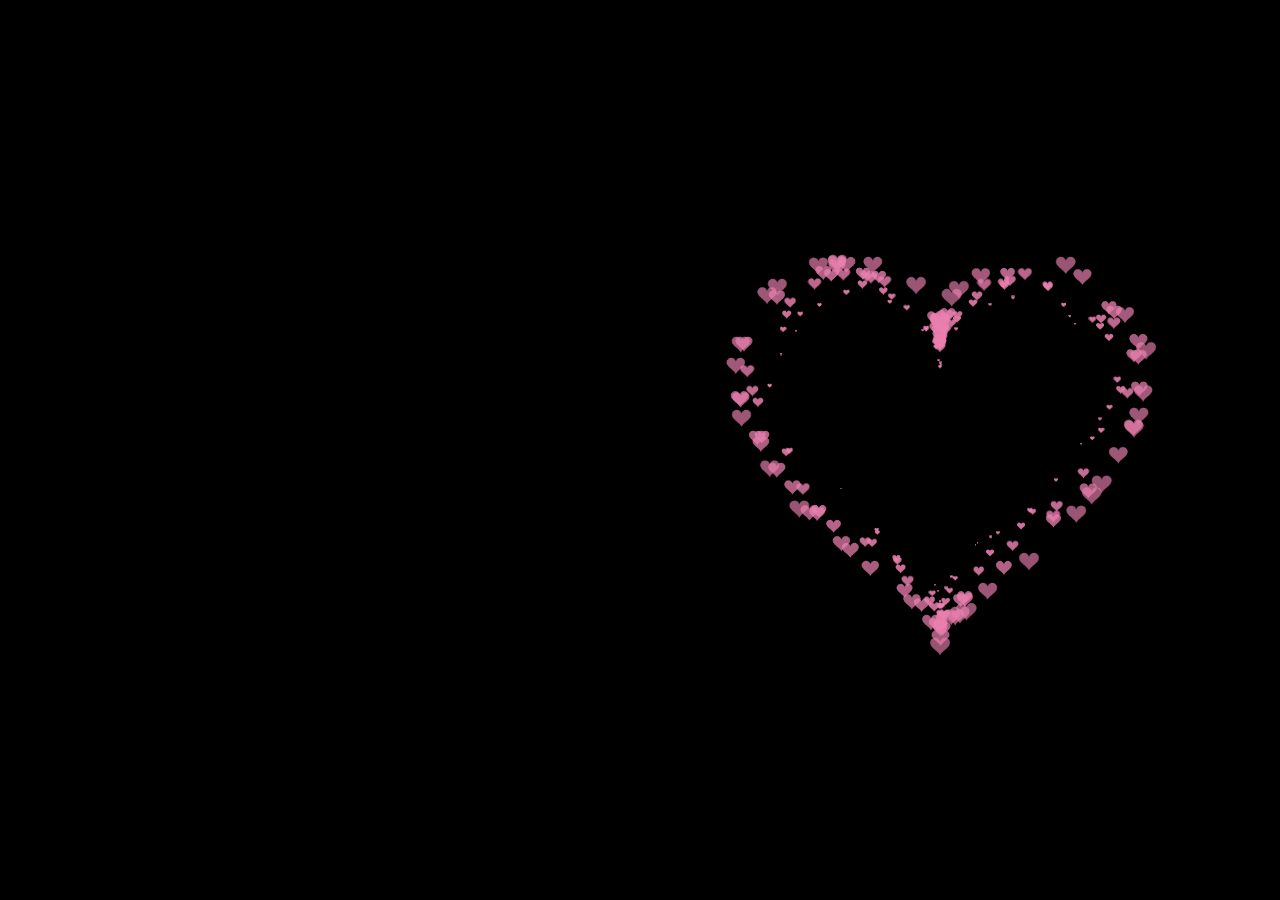
<file: yes.html>
<!DOCTYPE html>
<html lang="th">
<head>
  <meta charset="UTF-8">
  <title>Love Heart Animation</title>
  <style>
    html, body {
      height: 100%;
      margin: 0;
      background: #000;
      overflow: hidden;
    }
    #pinkboard {
      position: absolute;
      width: 100vw;
      height: 100vh;
      left: 0; top: 0;
      z-index: 1;
    }
    #side-img {
      position: absolute;
      left: 8vw; /* ปรับระยะห่างจากขอบซ้าย */
      top: 50%;
      transform: translateY(-50%);
      width: 400px; /* ปรับขนาดให้เหมาะสม */
      max-width: 25vw;
      z-index: 2;
      pointer-events: none;
      user-select: none;
    }
    #lyrics {
      position: absolute;
      left: 8vw; /* ขยับจาก 3vw เป็น 8vw */
      top: 50%;
      transform: translateY(-50%);
      color: #fff;
      font-size: 1.7vw;
      width: 28vw;
      z-index: 3;
      text-align: left;
      text-shadow: 2px 2px 8px #000;
      line-height: 1.5;
      pointer-events: none;
      user-select: none;
    }
  </style>
</head>
<body>
  <canvas id="pinkboard"></canvas>
  <div id="lyrics"></div>
  <audio id="bg-music" src="music.mp3" autoplay loop></audio>
  <script>
/*
 * Settings
 */
var settings = {
  particles: {
    length:   500, 
    duration:   2, 
    velocity: 100, 
    effect: -0.75, 
    size:      30, 
  },
};

(function(){var b=0;var c=["ms","moz","webkit","o"];for(var a=0;a<c.length&&!window.requestAnimationFrame;++a){window.requestAnimationFrame=window[c[a]+"RequestAnimationFrame"];window.cancelAnimationFrame=window[c[a]+"CancelAnimationFrame"]||window[c[a]+"CancelRequestAnimationFrame"]}if(!window.requestAnimationFrame){window.requestAnimationFrame=function(h,e){var d=new Date().getTime();var f=Math.max(0,16-(d-b));var g=window.setTimeout(function(){h(d+f)},f);b=d+f;return g}}if(!window.cancelAnimationFrame){window.cancelAnimationFrame=function(d){clearTimeout(d)}}})();

var Point = (function() {

  function Point(x, y) {

    this.x = (typeof x !== 'undefined') ? x : 0;

    this.y = (typeof y !== 'undefined') ? y : 0;

  }

  Point.prototype.clone = function() {

    return new Point(this.x, this.y);

  };

  Point.prototype.length = function(length) {

    if (typeof length == 'undefined')

      return Math.sqrt(this.x * this.x + this.y * this.y);

    this.normalize();

    this.x *= length;

    this.y *= length;

    return this;

  };

  Point.prototype.normalize = function() {

    var length = this.length();

    this.x /= length;

    this.y /= length;

    return this;

  };

  return Point;

})();


/*

 * Particle class

 */

var Particle = (function() {

  function Particle() {

    this.position = new Point();

    this.velocity = new Point();

    this.acceleration = new Point();

    this.age = 0;

  }

  Particle.prototype.initialize = function(x, y, dx, dy) {

    this.position.x = x;

    this.position.y = y;

    this.velocity.x = dx;

    this.velocity.y = dy;

    this.acceleration.x = dx * settings.particles.effect;

    this.acceleration.y = dy * settings.particles.effect;

    this.age = 0;

  };

  Particle.prototype.update = function(deltaTime) {

    this.position.x += this.velocity.x * deltaTime;

    this.position.y += this.velocity.y * deltaTime;

    this.velocity.x += this.acceleration.x * deltaTime;

    this.velocity.y += this.acceleration.y * deltaTime;

    this.age += deltaTime;

  };

  Particle.prototype.draw = function(context, image) {

    function ease(t) {

      return (--t) * t * t + 1;

    }

    var size = image.width * ease(this.age / settings.particles.duration);

    context.globalAlpha = 1 - this.age / settings.particles.duration;

    context.drawImage(image, this.position.x - size / 2, this.position.y - size / 2, size, size);

  };

  return Particle;

})();


var ParticlePool = (function() {

  var particles,

      firstActive = 0,

      firstFree   = 0,

      duration    = settings.particles.duration;

 

  function ParticlePool(length) {


    particles = new Array(length);

    for (var i = 0; i < particles.length; i++)

      particles[i] = new Particle();

  }

  ParticlePool.prototype.add = function(x, y, dx, dy) {

    particles[firstFree].initialize(x, y, dx, dy);

    firstFree++;

    if (firstFree   == particles.length) firstFree   = 0;

    if (firstActive == firstFree       ) firstActive++;

    if (firstActive == particles.length) firstActive = 0;

  };

  ParticlePool.prototype.update = function(deltaTime) {

    var i;

    if (firstActive < firstFree) {

      for (i = firstActive; i < firstFree; i++)

        particles[i].update(deltaTime);

    }

    if (firstFree < firstActive) {

      for (i = firstActive; i < particles.length; i++)

        particles[i].update(deltaTime);

      for (i = 0; i < firstFree; i++)

        particles[i].update(deltaTime);

    }

    while (particles[firstActive].age >= duration && firstActive != firstFree) {

      firstActive++;

      if (firstActive == particles.length) firstActive = 0;

    }

  };

  ParticlePool.prototype.draw = function(context, image) {
    if (firstActive < firstFree) {

      for (i = firstActive; i < firstFree; i++)

        particles[i].draw(context, image);

    }

    if (firstFree < firstActive) {

      for (i = firstActive; i < particles.length; i++)

        particles[i].draw(context, image);

      for (i = 0; i < firstFree; i++)

        particles[i].draw(context, image);

    }

  };

  return ParticlePool;

})();


(function(canvas) {

  var context = canvas.getContext('2d'),

      particles = new ParticlePool(settings.particles.length),

      particleRate = settings.particles.length / settings.particles.duration, // particles/sec

      time;

  function pointOnHeart(t) {

    return new Point(

      160 * Math.pow(Math.sin(t), 3),

      130 * Math.cos(t) - 50 * Math.cos(2 * t) - 20 * Math.cos(3 * t) - 10 * Math.cos(4 * t) + 25

    );

  }

  var image = (function() {

    var canvas  = document.createElement('canvas'),

        context = canvas.getContext('2d');

    canvas.width  = settings.particles.size;

    canvas.height = settings.particles.size;

    function to(t) {

      var point = pointOnHeart(t);

      point.x = settings.particles.size / 2 + point.x * settings.particles.size / 350;

      point.y = settings.particles.size / 2 - point.y * settings.particles.size / 350;

      return point;

    }

    context.beginPath();

    var t = -Math.PI;

    var point = to(t);

    context.moveTo(point.x, point.y);

    while (t < Math.PI) {

      t += 0.01; 

      point = to(t);

      context.lineTo(point.x, point.y);

    }

    context.closePath();

    context.fillStyle = '#ea80b0';

    context.fill();

    var image = new Image();

    image.src = canvas.toDataURL();

    return image;

  })();


  function render() {

    requestAnimationFrame(render);

    var newTime   = new Date().getTime() / 1000,

        deltaTime = newTime - (time || newTime);

    time = newTime;

    context.clearRect(0, 0, canvas.width, canvas.height);

    var amount = particleRate * deltaTime;

    for (var i = 0; i < amount; i++) {

      var pos = pointOnHeart(Math.PI - 2 * Math.PI * Math.random());

      var dir = pos.clone().length(settings.particles.velocity);

      particles.add(canvas.width / 2 + pos.x + 300, canvas.height / 2 - pos.y, dir.x, -dir.y);

    }

    particles.update(deltaTime);

    particles.draw(context, image);

  }

  function onResize() {

    canvas.width  = canvas.clientWidth;

    canvas.height = canvas.clientHeight;

  }

  window.onresize = onResize;

  setTimeout(function() {

    onResize();

    render();

  }, 10);

})(document.getElementById('pinkboard'));

const lyrics = [
  { time: 0, text: "รัก รัก รัก รัก รัก รัก รัก ใช่ไหมคำพูดที่รอคอย" },
  { time: 10, text: "ที่รักช่วยใจเย็น ๆ ไม่ชอบเลยนะเธอคำราม" },
  { time: 13, text: "ถ้าให้พิสูจน์ทุกการกระทำแทนคำว่ารักฉันชำนาญ" },
  { time: 17, text: "เพราะมองคำว่ารักเปรียบดั่งแสงประภาคาร" },
  { time: 20, text: "แล้วเธอล่ะ มองคำว่ารักเป็นกิริยาหรือคำนาม" },
  { time: 24, text: "ไม่ต้องถามหาเหตุผลหรือสงสัยในคำตอบ" },
  { time: 27, text: "ยามเธอทุกข์ไม่มีสุข ฉันมีมุขแทนคำปลอบ" },
  { time: 31, text: "จะเข้าไปทีละนิดกุมมือเธอไว้แล้วก็กอด" },
  { time: 34, text: "หากมีทางเข้าไม่ว่ายังไงก็ต้องมีทางออก" },
  { time: 38, text: "หากว่าเธอนั้นไม่แน่ใจ ให้เธอลองมองย้อนดูใหม่" },
  { time: 45, text: "การกระทำหรือคำหวานที่เธอต้องการ" },
  { time: 51, text: "คนบางคนใช้คำบางคำพูดไปงั้น ๆ อย่างเลื่อนลอย" },
  { time: 57, text: "ฉันพูดน้อยเพียงเพราะฉันต้องการให้คำมันดูมีความหมาย" },
  { time: 65, text: "รัก รัก รัก รัก รัก รัก รัก ใช่ไหมคำพูดที่รอคอย" },
  { time: 72, text: "พูดให้แล้ว อย่าพึ่งนอยทำใจน้อยไปเลยนะ โธ่ ที่รัก" },
  { time: 80, text: "อยากบอกทุกความในใจทั้งหมด แต่คงร่ายไม่หมดในวันสองวัน" },
  { time: 83, text: "แค่ขอให้รู้ไว้เพียงสิ่งเดียวว่าทุก ๆ วันคือวันสำคัญ" },
  { time: 87, text: "ผมทำเป็นประจำ ทำอาหารให้คุณกินอ่ะ" },
  { time: 90, text: "งานบ้านเป็นเรื่องชิน ไม่ต้องนับปฏิทินเพราะผมนั้นพร้อมและยอมเต็มใจ" },
  { time: 94, text: "หากคุณต้องการสิ่งใด (yeah) หากคุณหนาวหรือต้องการผิงไฟ (whoo!)" },
  { time: 97, text: "แค่อยู่นิ่ง ๆ ให้ผมจัดการ ปฏิบัติการปรนนิบัติคุณนะคนดี" },
  { time: 101, text: "นวดไหล่คืองานถนัดอ่ะ เหนื่อยไหมทำงานมาหนัก" },
  { time: 104, text: "มานี่มานอนบนตัก แล้วผมจะกล่อมให้หลับให้ไหลนะ" },
  { time: 140, text: "คนบางคนใช้คำบางคำพูดไปงั้น ๆ อย่างเลื่อนลอย" },
  { time: 147, text: "ฉันพูดน้อยเพียงเพราะฉันต้องการให้คำมันดูมีความหมาย" },
  { time: 153, text: "รัก รัก รัก รัก รัก รัก รัก ใช่ไหมคำพูดที่รอคอย" },
  { time: 160, text: "พูดให้แล้ว อย่าพึ่งนอยทำใจน้อยไปเลยนะ โธ่ ที่รัก" },
  { time: 168, text: "คนบางคนใช้คำบางคำพูดไปงั้น ๆ อย่างเลื่อนลอย" },
  { time: 174, text: "ฉันพูดน้อยเพียงเพราะฉันต้องการให้คำมันดูมีความหมาย" },
  { time: 181, text: "รัก รัก รัก รัก รัก รัก รัก ใช่ไหมคำพูดที่รอคอย" },
  { time: 188, text: "พูดให้แล้ว อย่าพึ่งนอยทำใจน้อยไปเลยนะ โธ่ ที่รัก" },
  { time: 195, text: "ฉันรักเธอ" },
  { time: 197, text: "คุณคงไม่ได้สังเกต" },
  { time: 197, text: "เอ็นดูคุณสุดหัวใจ (รัก รัก รัก รัก รัก รัก รัก)" },
  { time: 206, text: "บางทีอาจดูน้อยไป" },
  { time: 202, text: "ที่รักอย่าเพิ่งน้อยใจ (รัก รัก รัก รัก รัก รัก รัก)" },
  { time: 228, text: "คุณคงไม่ได้สังเกต" },
  { time: 235, text: "เอ็นดูคุณสุดหัวใจ (รัก รัก รัก รัก รัก รัก รัก)" },
  { time: 240, text: "บางทีอาจดูน้อยไป" },
];

const audio = document.getElementById('bg-music');
const lyricsDiv = document.getElementById('lyrics');

function showLyrics() {
  let current = 0;
  function updateLyrics() {
    while (current < lyrics.length - 1 && audio.currentTime >= lyrics[current + 1].time) {
      current++;
    }
    lyricsDiv.textContent = lyrics[current].text;
    if (audio.currentTime < lyrics[0].time) {
      current = 0;
      lyricsDiv.textContent = lyrics[0].text;
    }
    requestAnimationFrame(updateLyrics);
  }
  updateLyrics();
}

audio.addEventListener('play', showLyrics);
audio.addEventListener('seeked', showLyrics);
audio.addEventListener('ended', function() {
  lyricsDiv.textContent = lyrics[0].text;
});

    window.addEventListener('click', function playMusicOnce() {
      const audio = document.getElementById('bg-music');
      if (audio.paused) audio.play();
      window.removeEventListener('click', playMusicOnce);
    });
  </script>

 </BODY>

</HTML>
</body>
</html>
</file>
